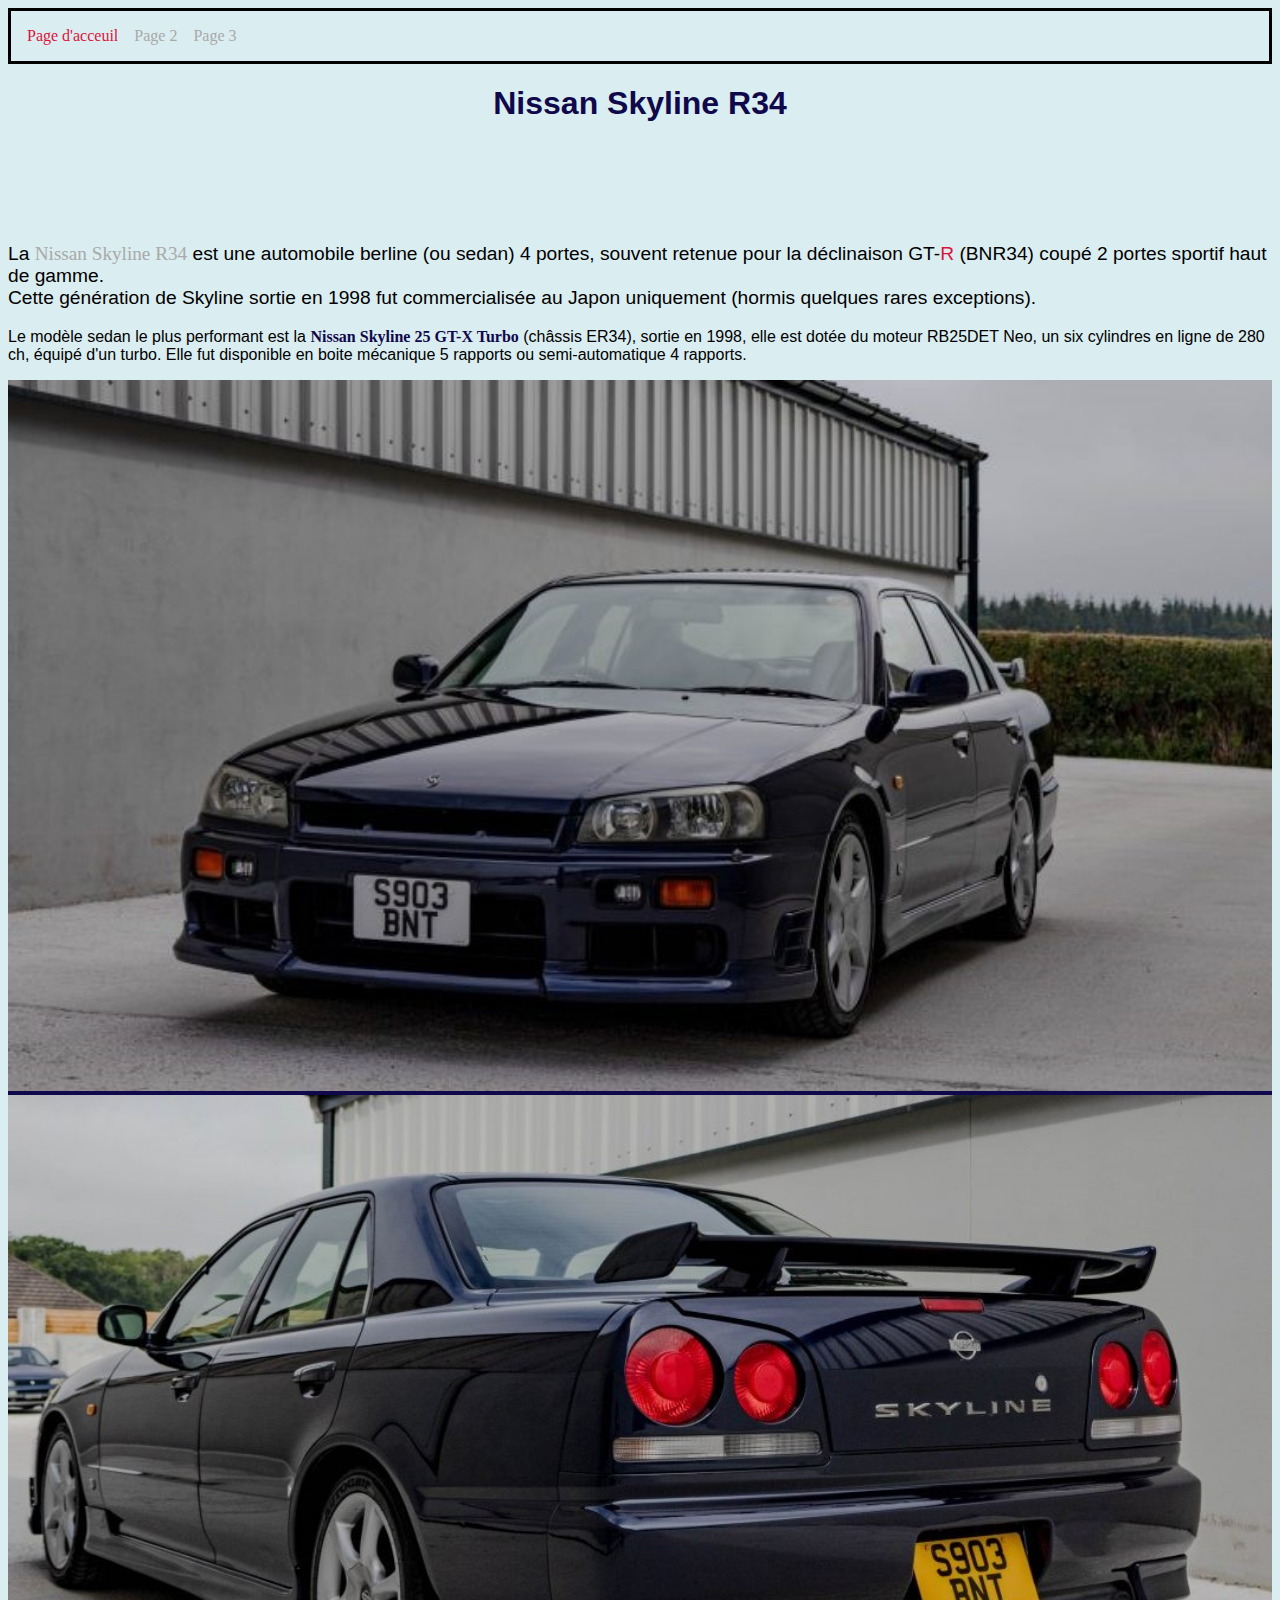
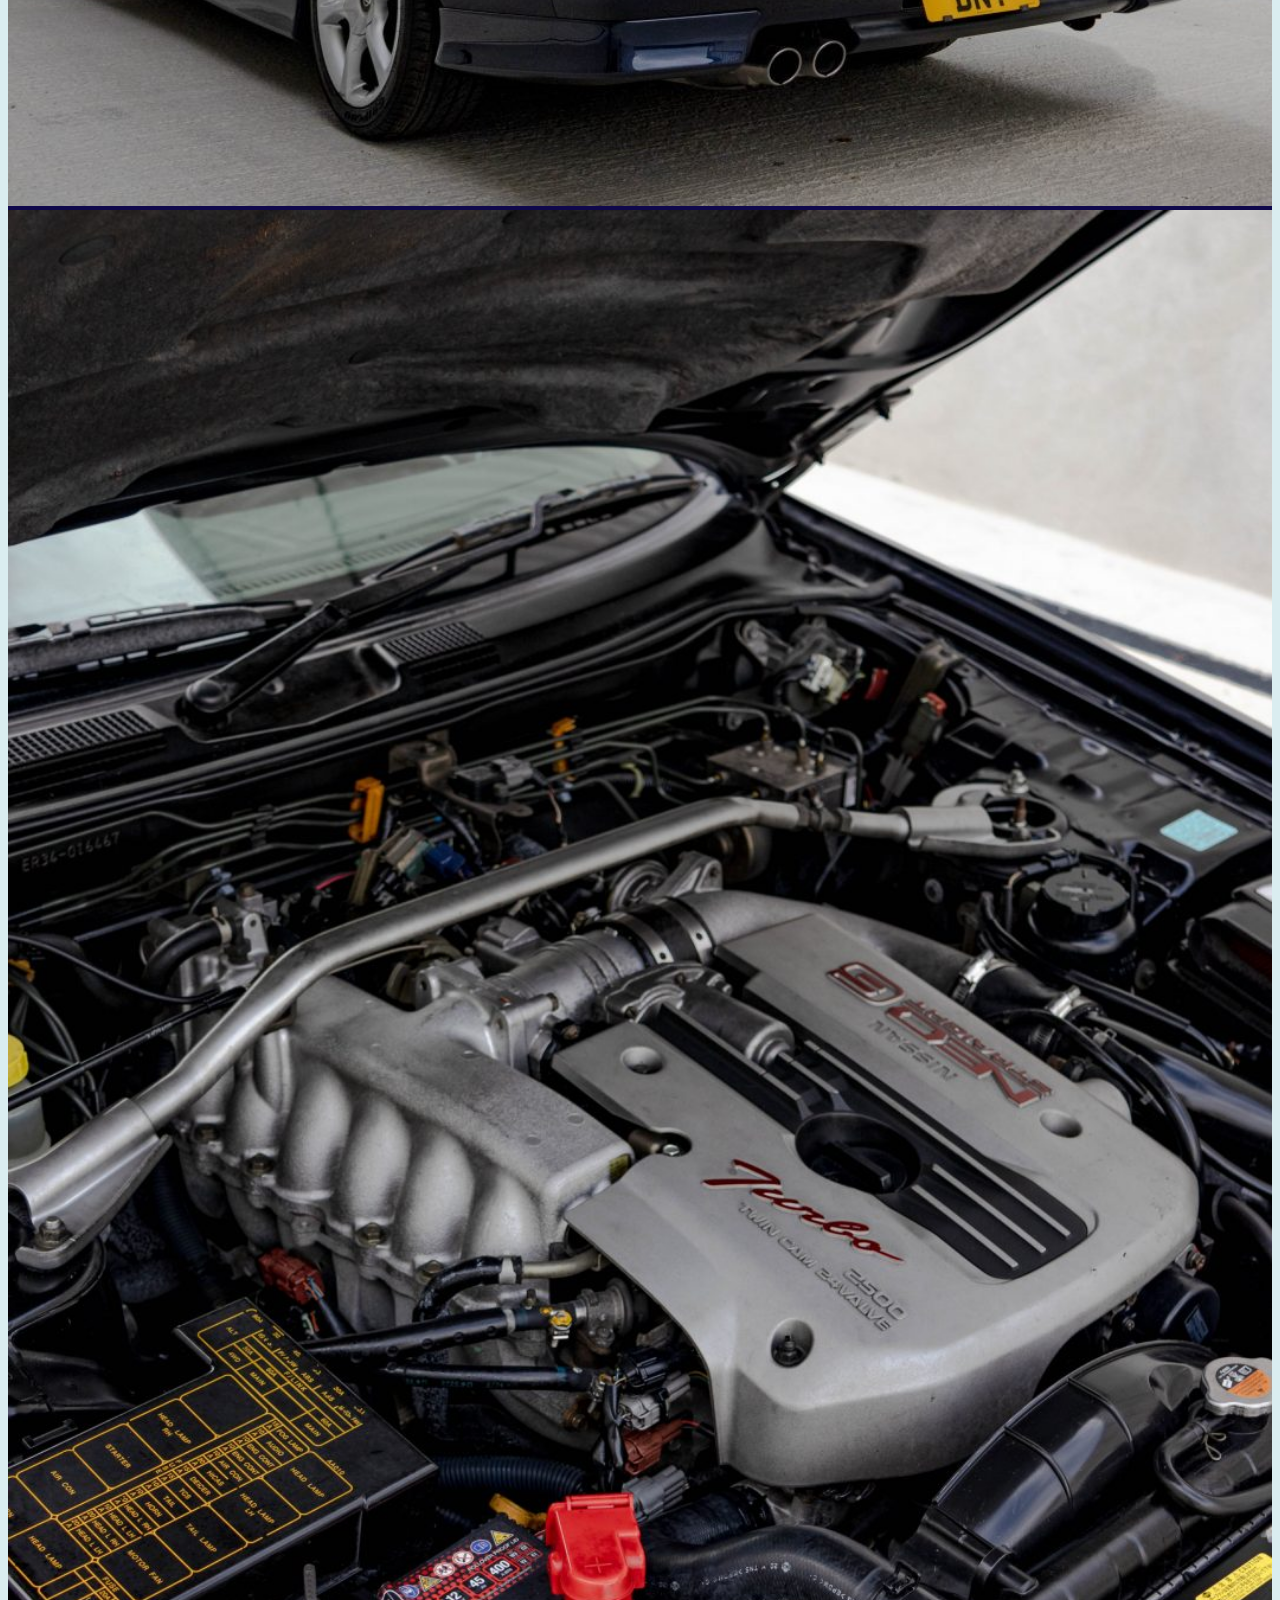
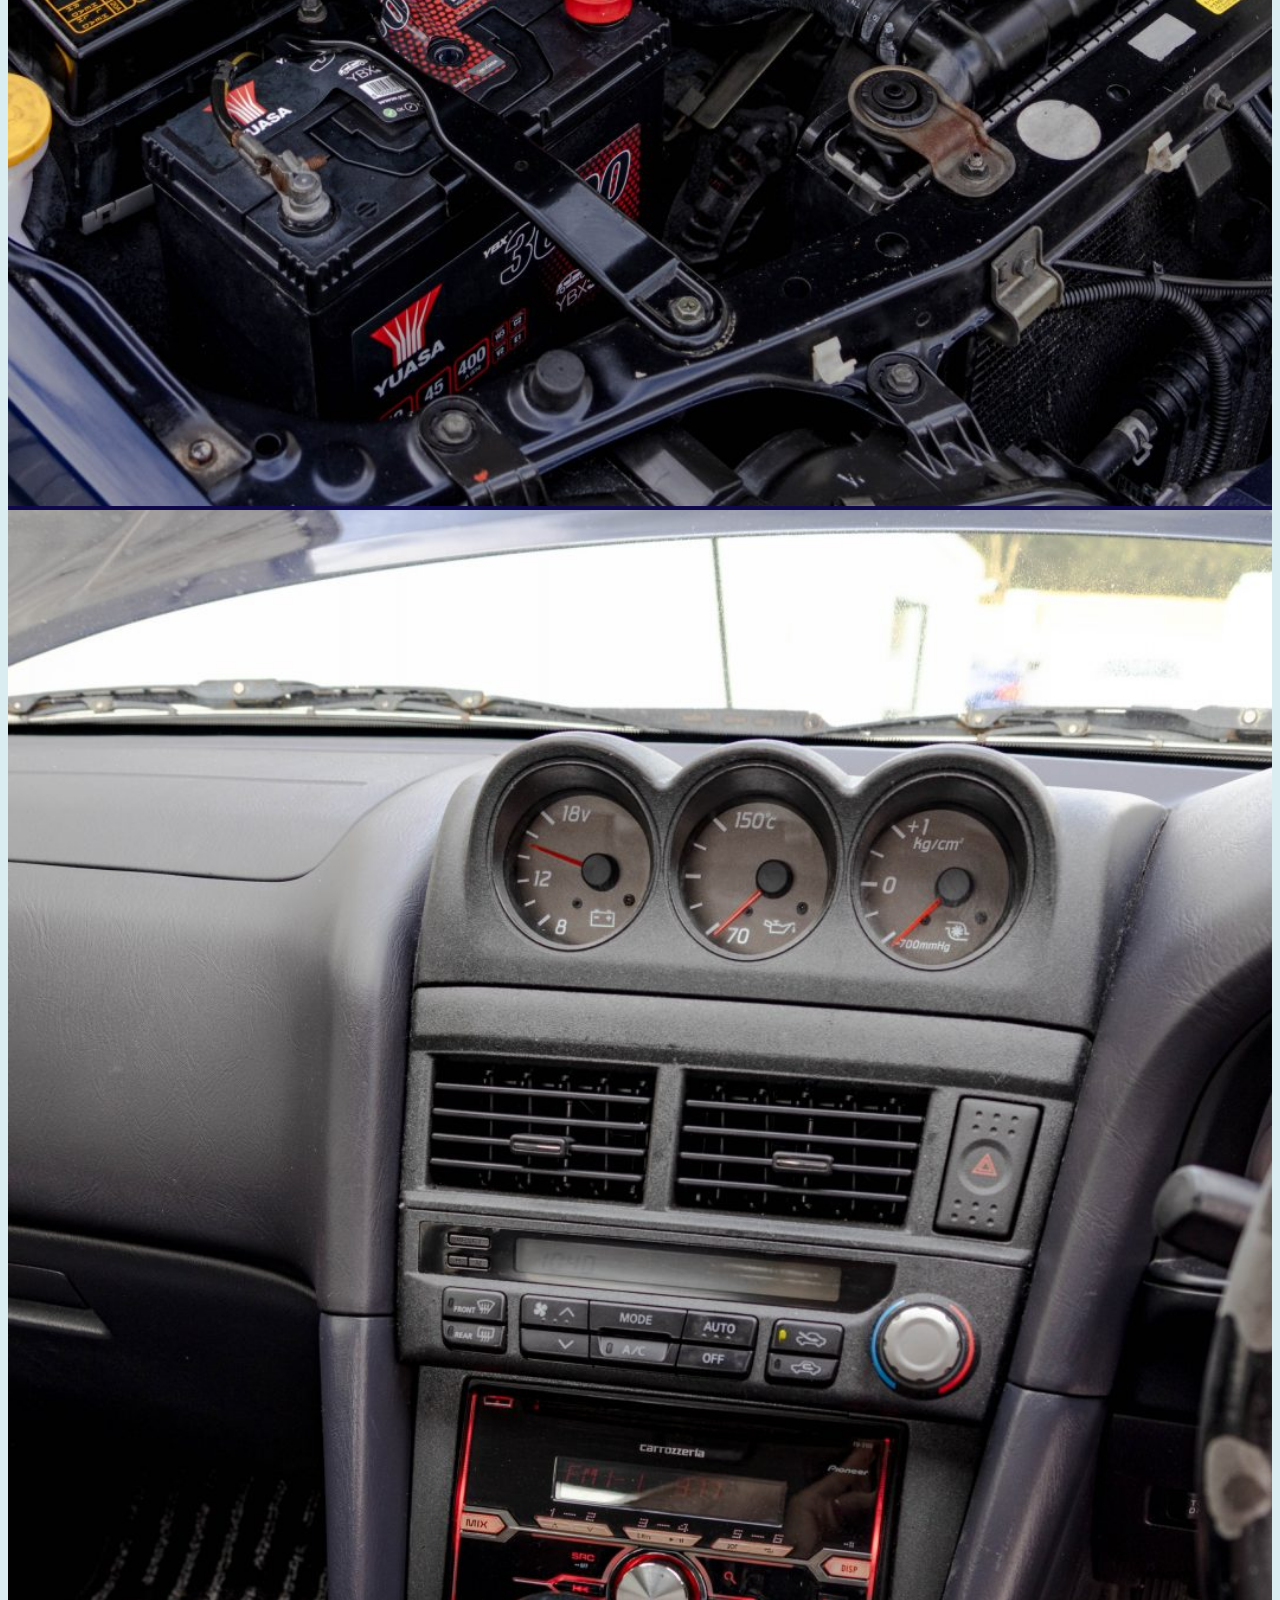
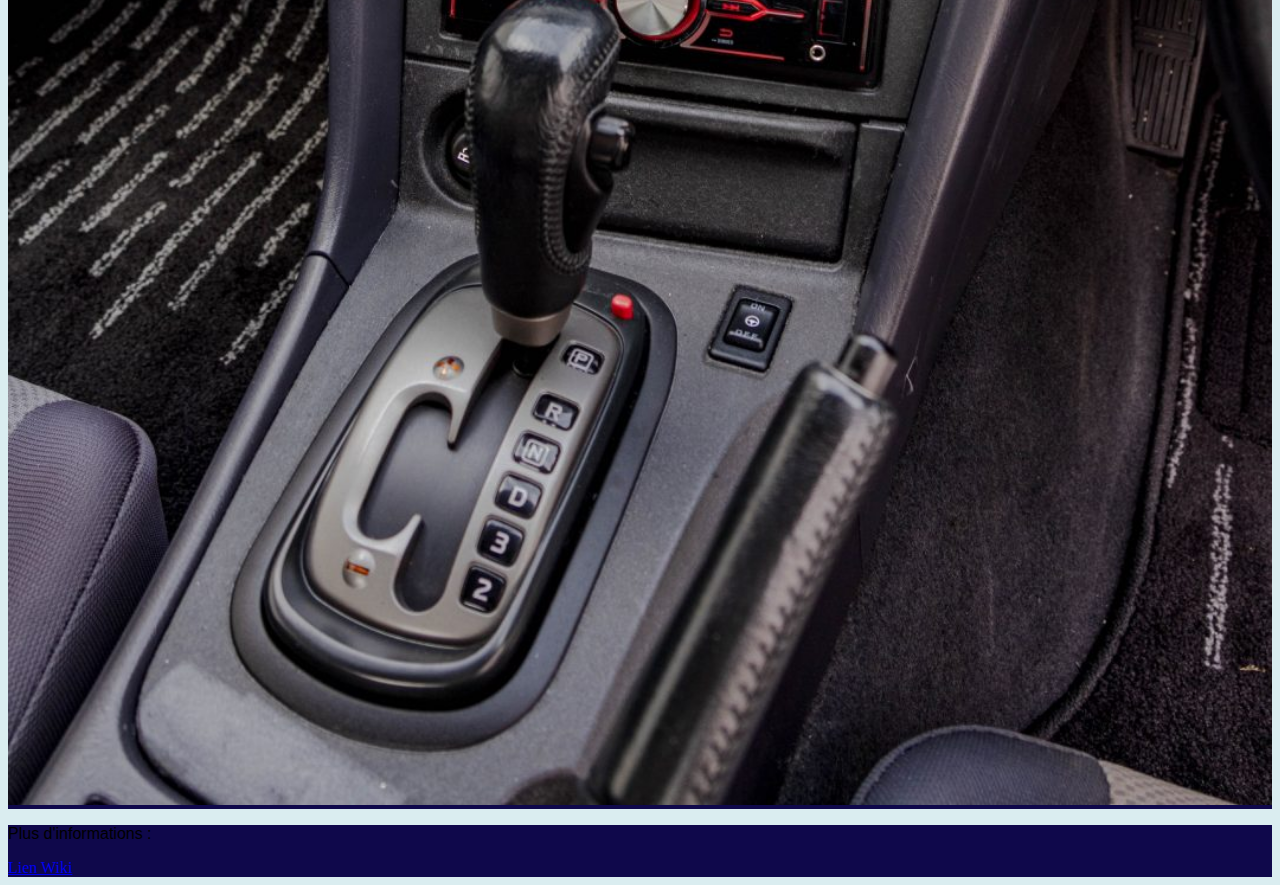
<file: index.html>
<!DOCTYPE html>
<html lang="fr">
<head>
    <meta charset="UTF-8">
    <meta name="viewport" content="width=device-width, initial-scale=1.0">
    <title>Mon 1er site web</title>
    <link rel="stylesheet" href="mise en page.css">
</head>
<body>
    
    <header>

        <!-- <p>MENU :</p> -->
   
        <nav>
    
            <ul>
                <li><a href="index.html">Page d'acceuil</a></li>
                <br>
                <li><a class="gris" href="page 2.html">Page 2</a></li>
                <br>
                <li><a class="gris" href="page 3.html">Page 3</a></li>
            </ul>

        </nav>

        <h1>Nissan Skyline R34</h1>

    </header>

    <main> 

        <section>

            <br>

            <p id="chapeau"> La <span class="gris">Nissan Skyline R34</span> est une automobile berline (ou sedan) 4 portes, souvent retenue pour la déclinaison GT-<span class="rouge">R</span> (BNR34) coupé 2 portes sportif haut de gamme.<br>Cette génération de Skyline sortie en 1998 fut commercialisée au Japon uniquement (hormis quelques rares exceptions).</p>
    
        </section>

        <section>

            <p> Le modèle sedan le plus performant est la <strong>Nissan Skyline 25 GT-X Turbo</strong> (châssis ER34), sortie en 1998, elle est dotée du moteur RB25DET Neo, un six cylindres en ligne de 280 ch, équipé d'un turbo.
            Elle fut disponible en boite mécanique 5 rapports ou semi-automatique 4 rapports.</p>

        </section>

        <section class="picture-color">

            <img src="images/IMG_9862-768x512.jpg" alt="Photo voiture de face">
            <br>
            <img src="images/IMG_9882.jpg" alt="Photo voiture arrière">
            <br>
            <img src="images/IMG_9903.jpg" alt="Photo moteur">
            <br>
            <img src="images/IMG_9915.jpg" alt="Photo habitacle">

        </section>

        <section class="pied-de-page"> 
    
            <p>Plus d'informations :</p>
            <a href="https://fr.wikipedia.org/wiki/Nissan_Skyline" target="_blank">Lien Wiki</a>

        </section>


    </main>


</body>
</html>
</file>
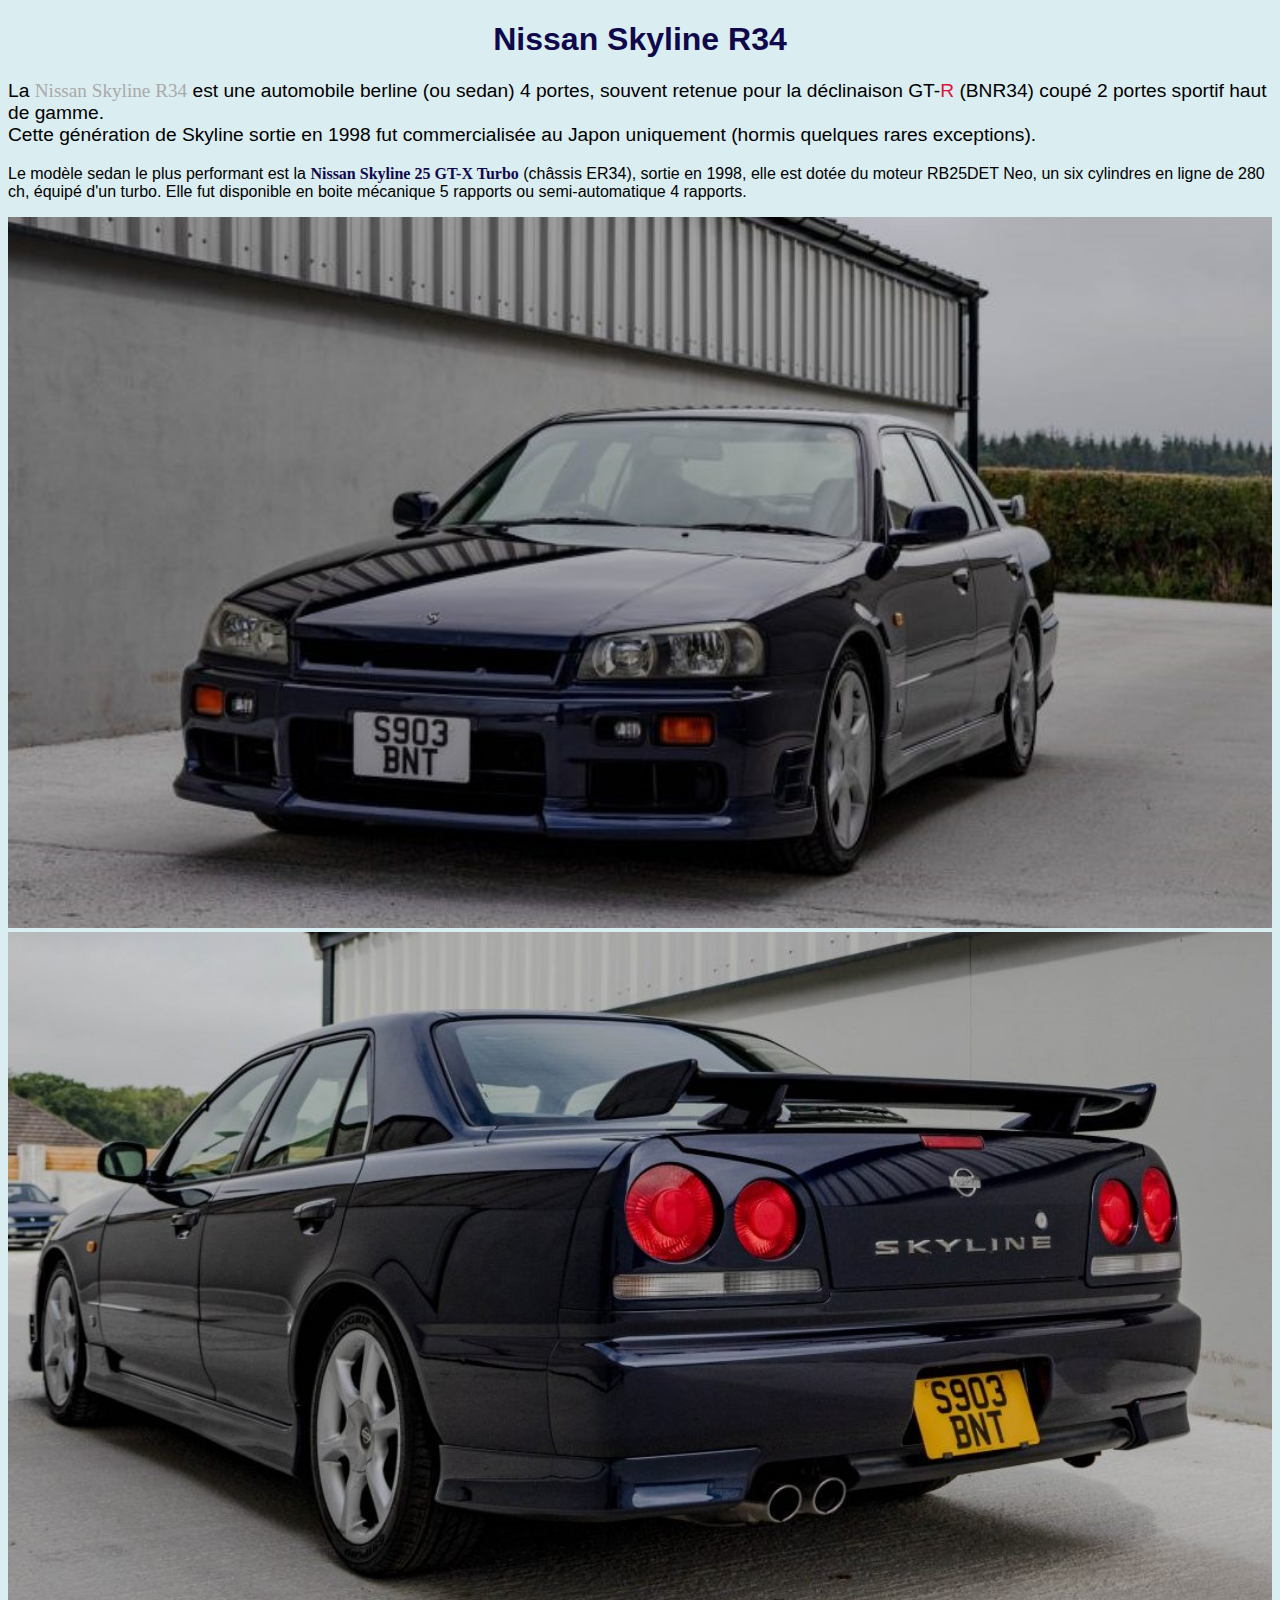
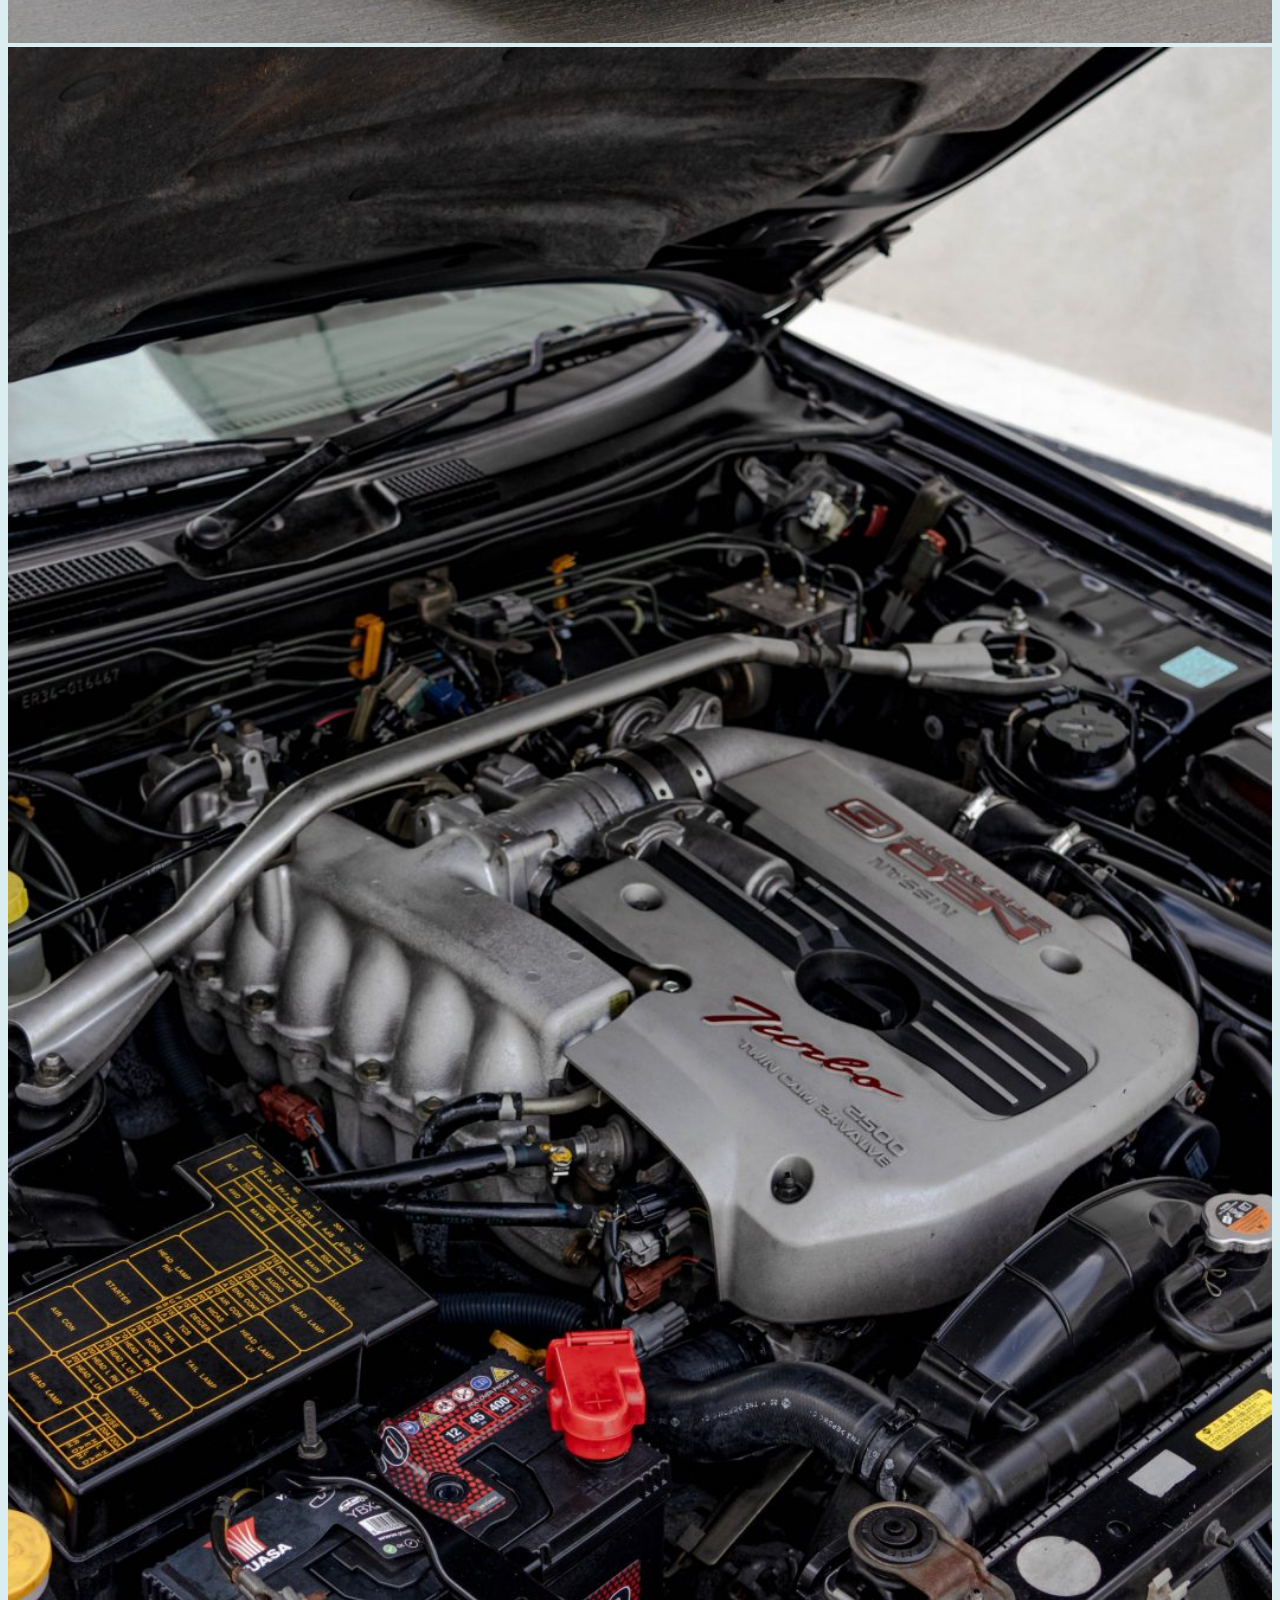
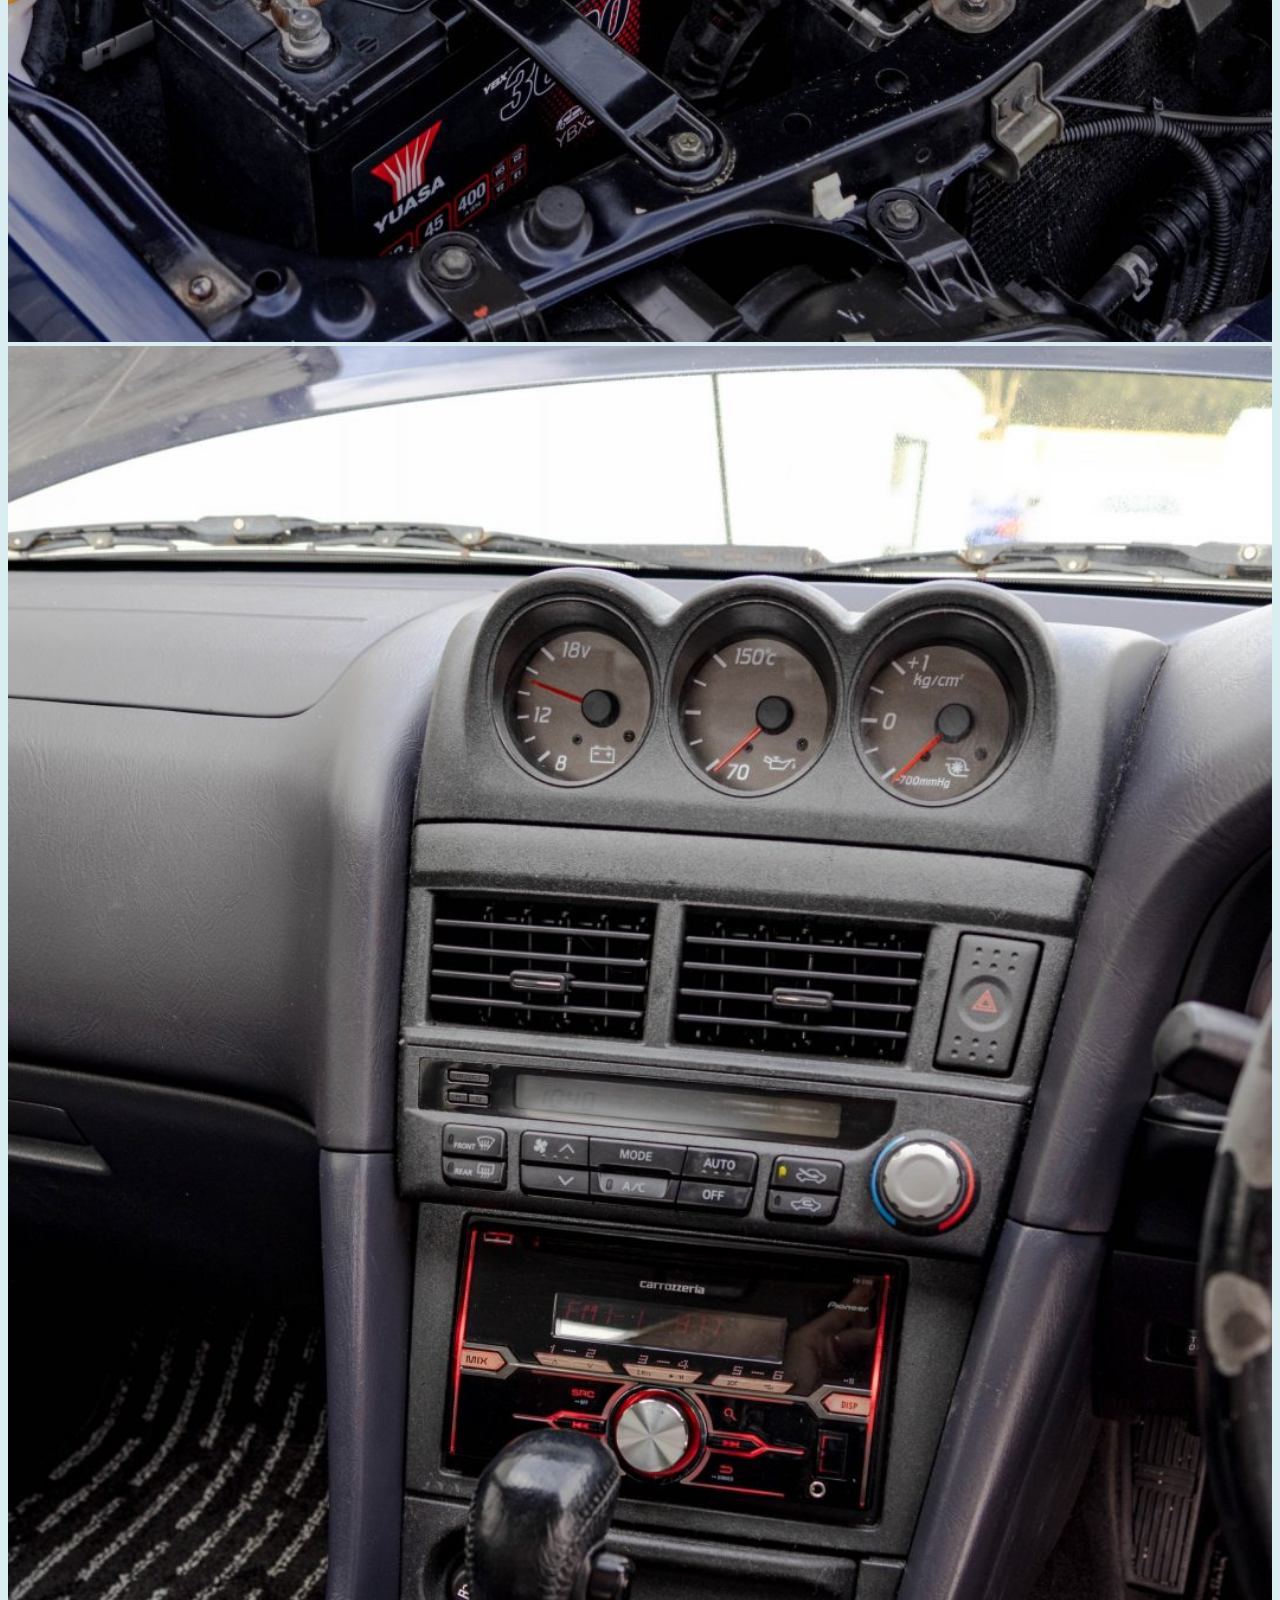
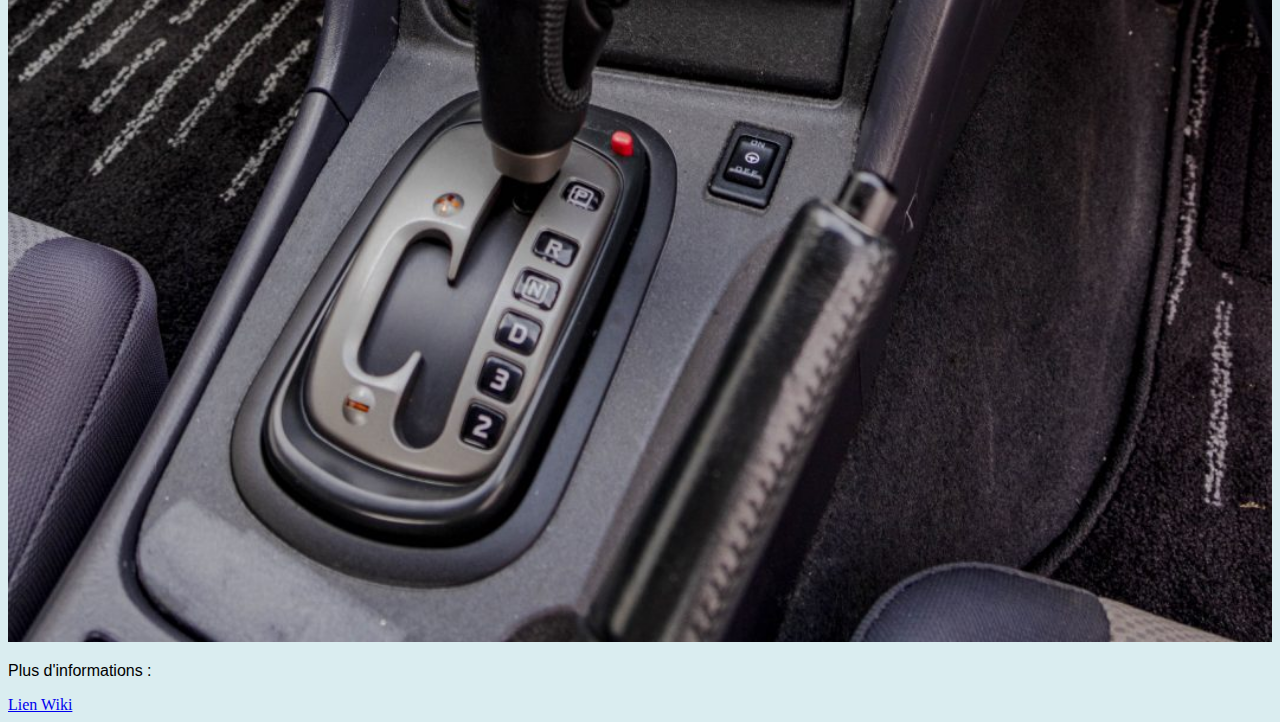
<file: page1.html>
<!DOCTYPE html>
<html lang="en">
<head>
    <meta charset="UTF-8">
    <meta name="viewport" content="width=device-width, initial-scale=1.0">
    <title>Mon 1er site web</title>
    <link rel="stylesheet" href="mise en page.css"
</head>
<body>
    
    <h1>Nissan Skyline R34</h1>

    <p id="chapeau"> La <span class="gris">Nissan Skyline R34</span> est une automobile berline (ou sedan) 4 portes, souvent retenue pour la déclinaison GT-<span class="rouge">R</span> (BNR34) coupé 2 portes sportif haut de gamme.<br>Cette génération de Skyline sortie en 1998 fut commercialisée au Japon uniquement (hormis quelques rares exceptions).</p>
    
    <p> Le modèle sedan le plus performant est la <strong>Nissan Skyline 25 GT-X Turbo</strong> (châssis ER34), sortie en 1998, elle est dotée du moteur RB25DET Neo, un six cylindres en ligne de 280 ch, équipé d'un turbo.
    Elle fut disponible en boite mécanique 5 rapports ou semi-automatique 4 rapports.</p>

    <img src="IMG_9862-768x512.jpg" alt="Photo voiture de face">
    <br>
    <img src="IMG_9882.jpg" alt="Photo voiture arrière">
    <br>
    <img src="IMG_9903.jpg" alt="Photo moteur">
    <br>
    <img src="IMG_9915.jpg" alt="Photo habitacle">
    
    <p>Plus d'informations :</p>
    <a href="https://fr.wikipedia.org/wiki/Nissan_Skyline" target="_blank">Lien Wiki</a>




</body>
</html>
</file>
<file: mise en page.css>
/* https://coolors.co/0d0221-0f084b-26408b-a6cfd5-c2e7d9 

Dark Purple : --#0D0221-- > #190b6d
Federal Blue : #0F084B
Marian Blue : #26408B
Light Blue : --#A6CFD5-- > #daedf0
Mint Green : #C2E7D9
*/

body {
    background-color: #daedf0;

}


header {
    height: 22vh;
}

nav {
    /* border-color: black;
    border-width: 3px;
    border-style: solid; */
    border: 3px solid black;
    padding: 16px; 
}

nav a {
    color: crimson; 
    font-family: 'Lucida Sans';
    text-decoration: none;
}

nav a:hover{
    color: chartreuse;
    font-size: larger;
}

ul {
    margin: 0px;
    padding: 0px;
    list-style-type: none;
    display:flex;
    /* justify-content: center; */
    gap: 8px;
}

h1 {
    color: #0F084B ;
    /*background-color: darkgray; */
    text-align: center;
    font-family: 'Lucida Sans', 'Lucida Sans Regular', 'Lucida Grande', 'Lucida Sans Unicode', Geneva, Verdana, sans-serif;
}

strong {
    color: #0F084B;
    font-family: 'Lucida Sans';
}

img {
    width: 100%;
}

p {
    font-family: Arial, Helvetica, sans-serif;
}

#chapeau {
    font-size: larger;
}

.gris { 
    color: darkgray;
    font-family: 'Lucida Sans';
}

.rouge {
    color: crimson;
}

.picture-color {
    background-color: #0F084B;

}

.pied-de-page {
    background-color: #0F084B;

}
</file>
